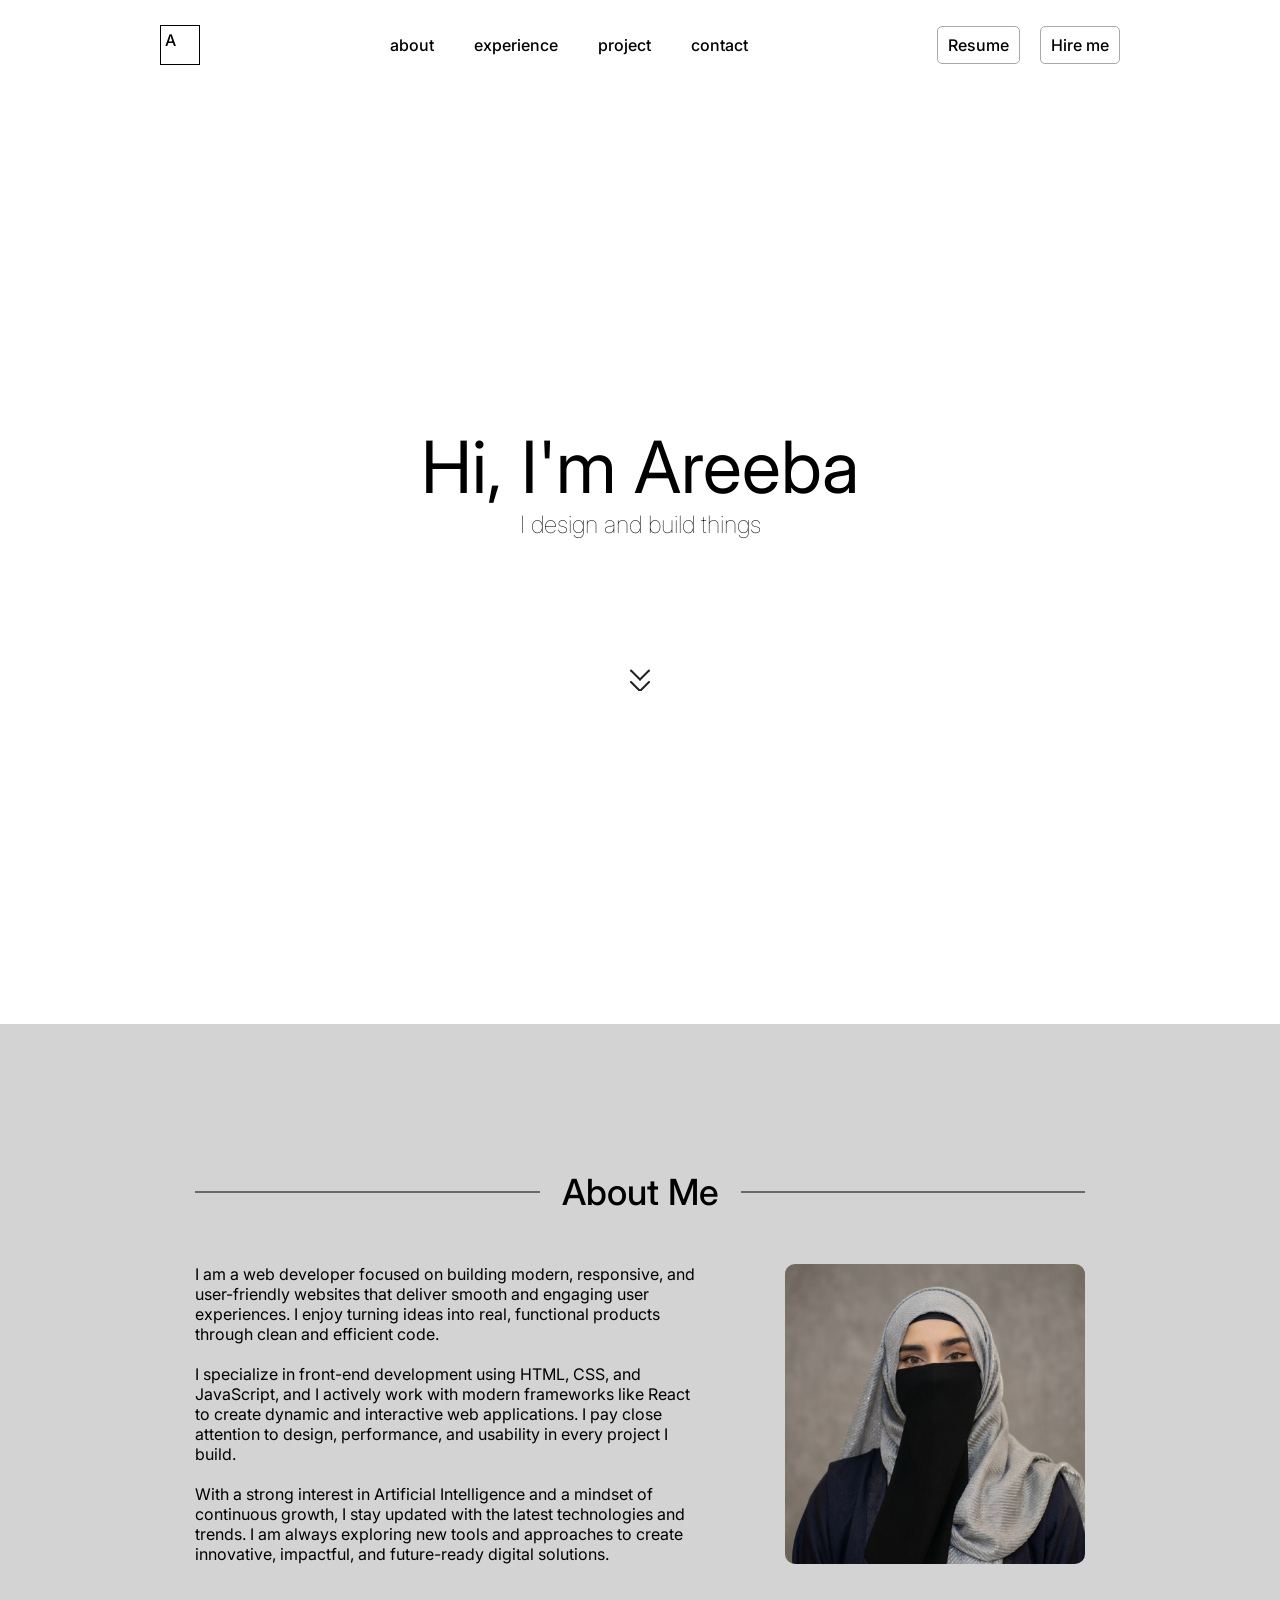
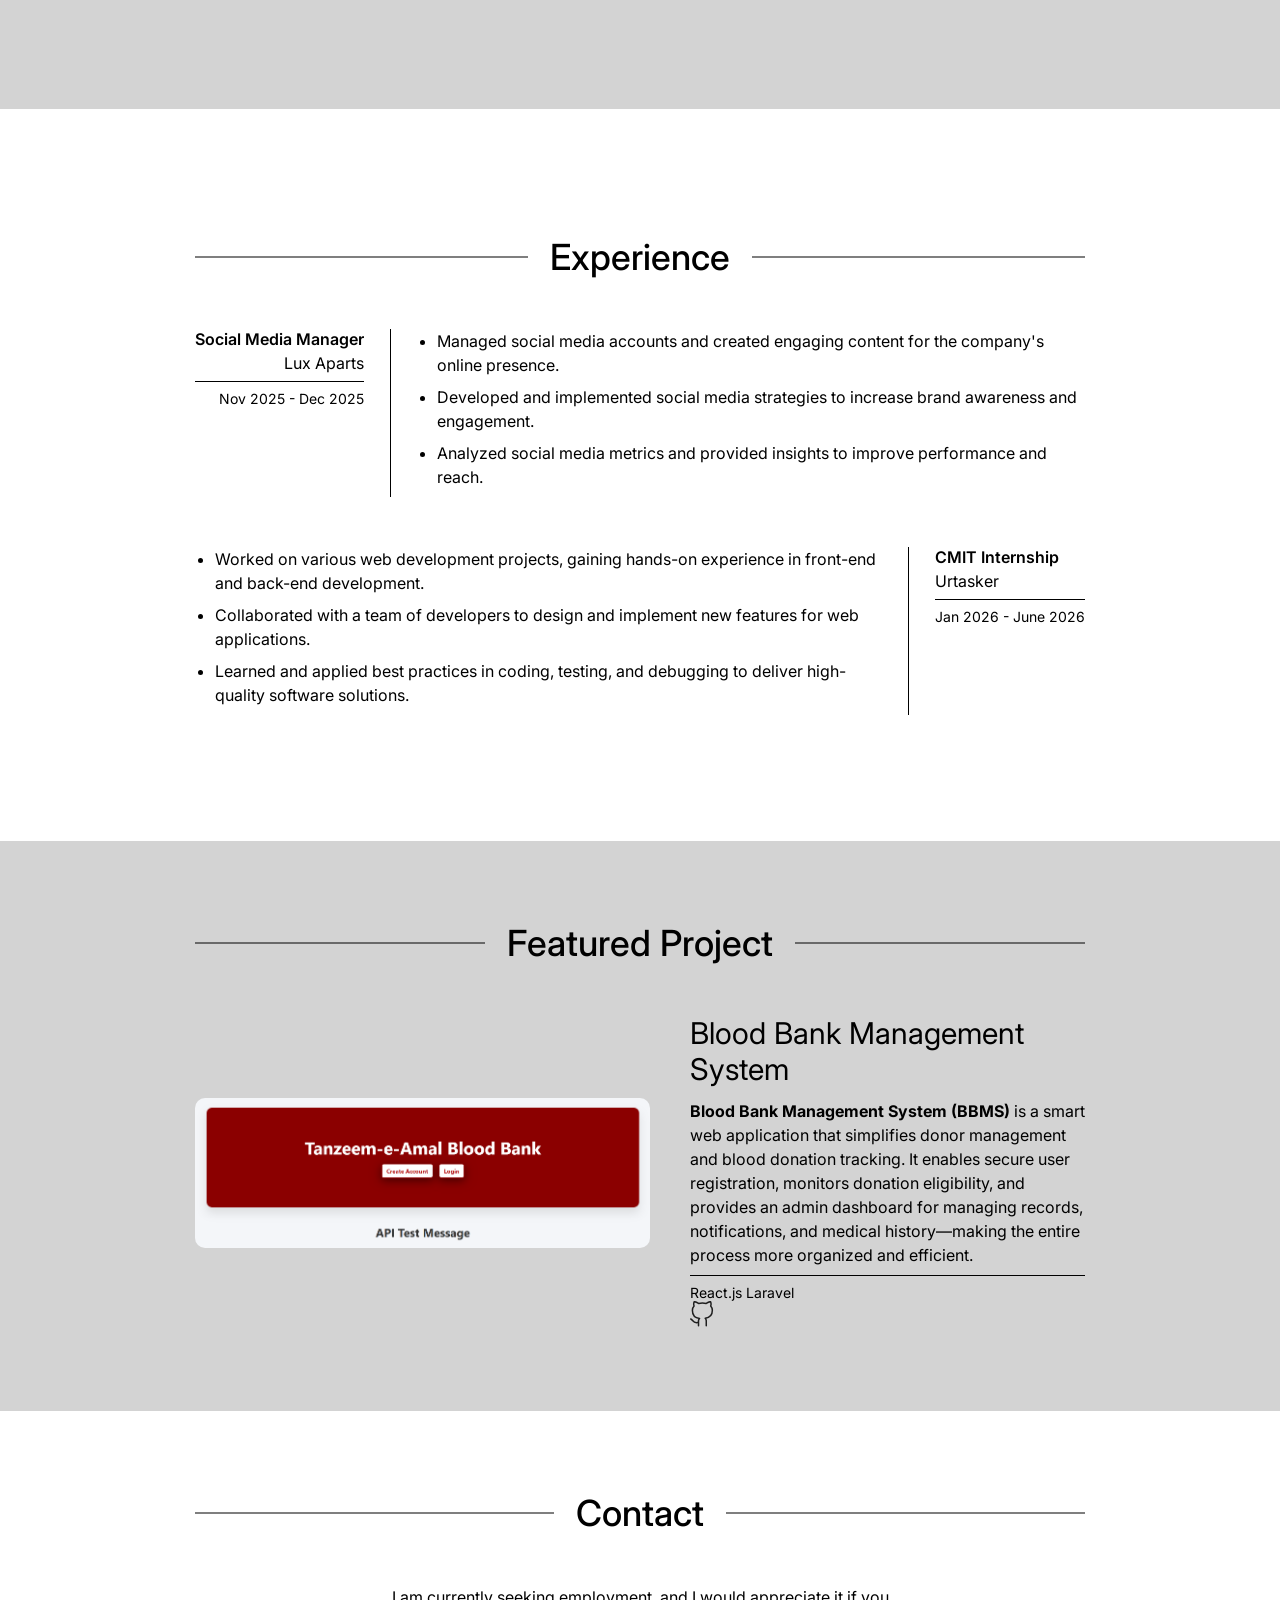
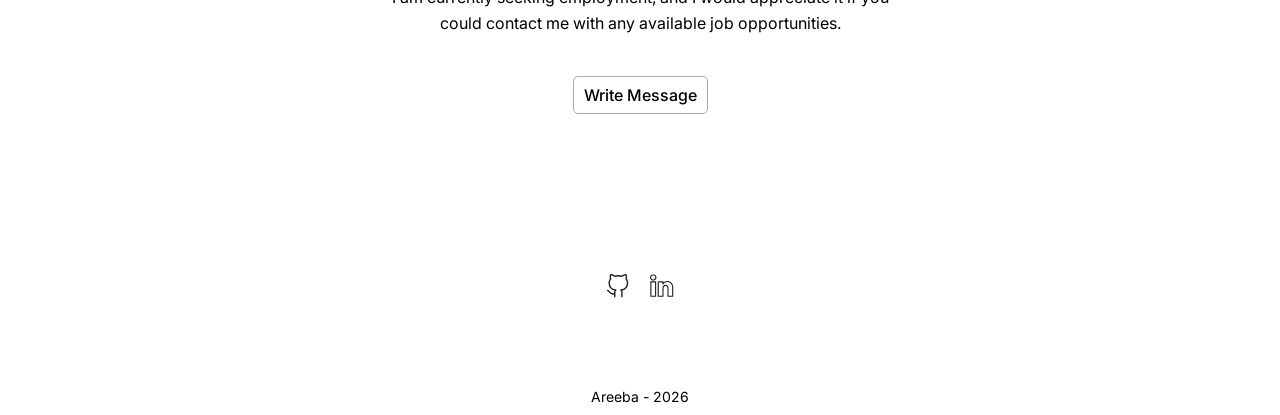
<file: index.html>
<!DOCTYPE html>
<html lang="en">
<head>
    <meta charset="UTF-8">
    <meta name="viewport" content="width=device-width, initial-scale=1.0">
    <title>Simple Portfolio</title>
    <link rel="preconnect" href="https://fonts.googleapis.com">
    <link rel="preconnect" href="https://fonts.gstatic.com" crossorigin>
    <link href="https://fonts.googleapis.com/css2?family=Inter:wght@400;500;600&display=swap" rel="stylesheet">
    <link rel="stylesheet" href="style.css">
</head>
<body>

    <header class="header">
      <div class="header-inner">
        <a href="#hero" class="logo">
            <span class="logo-text">A</span>
        </a>
        <nav class="nav">
            <a href="#about">about</a>
            <a href="#experience">experience</a>
            <a href="#project">project</a>
            <a href="#contact">contact</a>
        </nav>
        <div class="btn-wrapper">
            <a target="_blank" href="assets/Resume.pdf">Resume</a>
            <a href="#contact">Hire me</a>
        </div>
        <button class="menu-btn">
            <img src="assets/menu-icon.svg" alt="menu">
        </button>
      </div>
    </header>

    <div class="drawer-overlay"></div>
    <div class="drawer">
        <div class="header-drawer">
            <a href="#hero" class="tag">
                <span class="tag-text">A</span>
            </a>
            <button class="close-btn" type="button" aria-label="Close menu">
                <img src="assets/toggle-mobile-menu.svg" alt="cross">
            </button>
        </div>
        <div class="nav-wrapper">
            <nav class="anchor">
                <a href="#about">about</a>
                <a href="#experience">experience</a>
                <a href="#project">project</a>
                <a href="#contact">contact</a>
            </nav>
            <div class="btn">
                <a target="_blank" href="assets/Resume.pdf">Resume</a>
                <a href="#contact">Hire me</a>
            </div>
        </div>
    </div>
    
    <section class="hero" id="hero">
        <div class="hero-content">
            <h1>Hi, I'm Areeba</h1>
            <p>I design and build things</p>
        </div>
        <a href="#about" class="arrow-link">
            <img src="assets/hero-arrow.svg" alt="arrow">
        </a>
    </section>

    <section class="about" id="about">
        <div class="container">
            <div class="title-wrapper">
                <div class="divider"></div>
                <h2>About Me</h2>
                <div class="divider"></div>
            </div>
            <div class="about-content">
                <div class="about-text">
                    <p>
                        I am a web developer focused on building modern, responsive, and user-friendly websites that deliver smooth and engaging user experiences. I enjoy turning ideas into real, functional products through clean and efficient code.
                        <br><br>
                        I specialize in front-end development using HTML, CSS, and JavaScript, and I actively work with modern frameworks like React to create dynamic and interactive web applications. I pay close attention to design, performance, and usability in every project I build.
                        <br><br>
                        With a strong interest in Artificial Intelligence and a mindset of continuous growth, I stay updated with the latest technologies and trends. I am always exploring new tools and approaches to create innovative, impactful, and future-ready digital solutions.
                    </p>
                </div>
                <div class="about-image">
                    <img src="assets/profile.jpg" alt="About Me">
                </div>
            </div>
        </div>
    </section>

    <section class="experience" id="experience">
        <div class="container">
            <div class="title-wrapper">
                <div class="divider"></div>
                <h2>Experience</h2>
                <div class="divider"></div>
            </div>

            <div class="experience-items">
                <div class="job-info">
                    <h3>Social Media Manager</h3>
                    <p class="company">Lux Aparts</p>
                    <hr>
                    <p class="date">Nov 2025 - Dec 2025</p>
                </div>
                <div class="vertical-line"></div>
                <ul class="job-desc">
                    <li>Managed social media accounts and created engaging content for the company's online presence.</li>
                    <li>Developed and implemented social media strategies to increase brand awareness and engagement.</li>
                    <li>Analyzed social media metrics and provided insights to improve performance and reach.</li>
                </ul>
            </div>

            <div class="experience-items reverse">
                <ul class="job-desc">
                    <li>Worked on various web development projects, gaining hands-on experience in front-end and back-end development.</li>
                    <li>Collaborated with a team of developers to design and implement new features for web applications.</li>
                    <li>Learned and applied best practices in coding, testing, and debugging to deliver high-quality software solutions.</li>
                </ul>
                <div class="vertical-line"></div>
                <div class="job-info">
                    <h3>CMIT Internship</h3>
                    <p class="company">Urtasker</p>
                    <hr>
                    <p class="date">Jan 2026 - June 2026</p>
                </div>
            </div>
        </div>
    </section>

    <section class="project" id="project">
        <div class="container">
            <div class="title-wrapper">
                <div class="divider"></div>
                <h2>
                    <span class="desktop-text">Featured Project</span>
                    <span class="mobile-text">Project</span>
                </h2>
                <div class="divider"></div>
            </div>
            <div class="project-content">
                <div class="project-image">
                    <img src="assets/project.png" alt="Project">
                </div> 
                <div class="project-info">
                    <p class="project-name">Blood Bank Management System</p>
                    <p class="description">
                        <b>Blood Bank Management System (BBMS)</b> is a smart web application that simplifies donor management and blood donation tracking. It enables secure user registration, monitors donation eligibility, and provides an admin dashboard for managing records, notifications, and medical history—making the entire process more organized and efficient.
                    </p>
                    <hr>
                    <p class="lang">React.js Laravel</p>
                    <a target="_blank" 
                      href="https://github.com/AdaBugHunter/BBMS" 
                      class="Project-Link"
                      rel="noopener noreferrer">
                        <img src="assets/git-icon.svg" alt="Git">
                    </a>
                </div>
            </div>
        </div>
    </section>

    <section class="contact" id="contact">
        <div class="container">
            <div class="title-wrapper">
                <div class="divider"></div>
                <h2>Contact</h2>
                <div class="divider"></div>
            </div>
        <div class="contact-content">
            <p class="contact-text">I am currently seeking employment, and I would appreciate it if you could contact me with any available job opportunities.</p>
            <div class="btn-wrapper">
                <a href="mailto:areeba.dev08@gmail.com?subject=Hello&body=I%20want%20to%20contact%20you" target="_blank" class="message desktop-text">Write Message</a>
                <a href="mailto:areeba.dev08@gmail.com?subject=Hello&body=I%20want%20to%20contact%20you" target="_blank" class="message mobile-text">Say Hello</a>
            </div>
           <div class="social-links">
                <a target="_blank"  href="https://github.com/AdaBugHunter" rel="noopener noreferrer">
                    <img src="assets/git-icon.svg" alt="Git">
                </a>
                <a  target="_blank" href="https://www.linkedin.com/in/areeba-ali-91654122a/" rel="noopener noreferrer">
                    <img src="assets/linkedIn-icon.svg" alt="Linkedin">
                </a>
            </div>
        </div>
        </div>
    </section>

    <footer class="footer">    
        <p class="footer-content">Areeba - 2026</p>
    </footer>

    <script src="script.js"></script>
</body>
</html>
</file>
<file: style.css>
html {
  scroll-behavior: smooth;
}
* {
    box-sizing: border-box;
    margin: 0;
    padding: 0;
}

body {
    font-family: Inter, sans-serif;
}

/* Shared */
 .container {
    width: 100%;
    max-width: 930px;
    padding: 0 20px;
    box-sizing: border-box;
}
.divider {
    flex: 1;
    height: 1px;
    background-color: black;
}
.title-wrapper {
    display: flex;
    align-items: center;
    justify-content: center;
    width: 100%;
    position: relative;
    gap: 22px;
}
.title-wrapper::before {
    content: "";
    position: absolute;
    left: 0;
    right: 0;
    top: 50%;
    height: 1px;
    background-color: black;
    transform: translateY(-50%);
}
.title-wrapper .divider {
    display: none;
}
.title-wrapper h2 {
    position: relative;
    z-index: 1;
    font-size: 36px;
    font-weight: 500;
    padding: 0 22px;
    background-color: #fff;
    white-space: nowrap;
}
.about .title-wrapper h2 {
    background-color: lightgrey;
}
.project .title-wrapper h2 {
    background-color: lightgrey;
}
.about-text,
.job-desc {
    font-size: 16px;
    font-weight: 400;
}

/* Header */
.header {
    position: sticky;
    top: 0;
    z-index: 100;
    width: 100%;
    background-color: #fff;
}
.header-inner {
    display: flex;
    align-items: center;
    justify-content: space-between;
    padding: 25px 160px;
    height: 90px;
    width: 100%;
    max-width: 1440px;
    margin: 0 auto;
    box-sizing: border-box;
}
.logo {
    width: 40px;
    height: 40px;
    border: 1px solid black;
    display: flex;
    align-items: center;
    justify-content: center;
    text-decoration: none;
}
.logo-text {
    transform: translate(-10px, -5px);
    color: black;
    font-size: 16px;
    font-weight: 500;
}
.nav {
    display: flex;
    align-items: center;
    gap: 20px;
}
.nav a {
    text-decoration: none;
    padding: 10px 10px;
    font-size: 16px;
    font-weight: 500;
    color: black;
}
.nav a:hover {
    background-color: lightgray;
    border-radius: 5px;
}
.btn-wrapper {
    display: flex;
    align-items: center;
    gap: 20px;
}
.btn-wrapper a {
    padding: 8px 10px;
    border: 1px solid darkgray;
    border-radius: 5px;
    font-size: 16px;
    font-weight: 500;
    color: black;
    background-color: transparent;
    text-decoration:none;
}
.btn-wrapper a:hover {
    border: 1px solid black;
}
.menu-btn {
    display: none;
    width: 36px;
    height: 24px;
    background-color: transparent;
    border: none;
}

/* Hero section */
.hero {
    display: flex;
    flex-direction: column;
    align-items: center;
    justify-content: center;
    height: 934px;
    width: 100%;
    text-align: center;
    gap: 100px;
}
.hero-content {
    display: flex;
    flex-direction: column;
    align-items: center;
    justify-content: center;
}
.hero-content h1 {
    font-size: 72px;
    font-weight: 400;
}
.hero-content p {
    font-size: 24px;
    font-weight: lighter;
}
.arrow-link {
    display: flex;
    padding-top: 20px;
}

/* About Section */
.about {
    height: 685px;
    width: 100%;
    align-items: center;
    justify-content: center;
    display: flex;
    flex-direction: column;
    background-color: lightgrey;
}
.about-content {
    display: flex;
    align-items: center;
    justify-content: space-between;
    gap: 79px;
    margin-top: 50px;
}
.about-text {
    flex: 1;
}
.about-image {
    height: 300px;
    width: 300px;
    border-radius: 10px;
    overflow: hidden;
}
.about-image img {
    height: 100%;
    width: 100%;
    object-fit: cover;
}

/* Experience section */
.experience {
    width: 100%;
    display: flex;
    flex-direction: column;
    align-items: center;
    justify-content: center;
    height: 732px;
}
.experience-items {
    display: flex;
    align-items: flex-start;
    margin-top: 50px;
    gap: 26px;
}
.vertical-line {
    width: 1px;
    align-self: stretch;
    background-color: black;
    flex-shrink: 0;
}
.job-info {
    text-align: right;
    flex-shrink: 0;
}
.job-info hr {
    border: none;
    border-top: 1px solid black;
    margin-bottom: 8px;
    margin-top: 8px;
}
.job-info h3 {
    font-size: 16px;
    font-weight: 600;
    margin-bottom: 4px;
    white-space: nowrap;
}
.job-info .company {
    font-size: 16px;
    white-space: nowrap;
}
.job-info .date {
    font-size: 14px;
    white-space: nowrap;
}
.job-desc {
    list-style-position: outside;
    padding-left: 20px;
}
.job-desc li {
    line-height: 1.5;
    margin-bottom: 8px;
}
.experience-items.reverse .job-info {
    text-align: left;
}

/* Featured Projects */
.project {
    display: flex;
    flex-direction: column;
    align-items: center;
    justify-content: center;
    height: auto;
    width: 100%;
    padding: 80px 0;
    background-color: lightgrey;
}
.project-content {
    display: flex;
    align-items: center;
    justify-content: space-between;
    gap: 40px;
    margin-top: 50px;
    width: 100%;
}
.project-info {
    text-align: left;
    flex: 1;
    min-width: 0;
}
.lang {
    font-size: 14px;
    font-weight: 400;
}
.project-name {
    font-size: 30px;
    font-weight: 400;
    margin-bottom: 12px;
}
.desktop-text {
    display: inline;
}
.mobile-text {
    display: none;
}
.description {
    font-size: 16px;
    font-weight: 400;
    line-height: 1.5;
}
.project-info hr {
    border: none;
    border-top: 1px solid black;
    margin-bottom: 8px;
    margin-top: 8px;
}
.project-image {
    width: 455px;
    max-width: 100%;
    border-radius: 10px;
    overflow: hidden;
    flex-shrink: 0;
}
.project-image img {
    width: 100%;
    height: auto;
    display: block;
}
.Project-Link{
    height:16px;
    width:14.4px;
}

/*Contact*/
.contact{
    display: flex;
    flex-direction: column;
    align-items: center;
    justify-content: center;
    height: auto;
    width: 100%;
    padding: 80px 0;
}
.contact-text {
    max-width: 520px;
    font-size: 16px;
    font-weight: 400;
    line-height: 1.6;
    color: black;
}

.contact-content {
    display: flex;
    flex-direction: column;
    align-items: center;
    text-align: center;
    margin-top: 50px;
    gap: 40px;
}
.message{
    padding: 8px 10px;
    border: 1px solid darkgray;
    border-radius: 5px;
    font-size: 16px;
    font-weight: 500;
    color: black;
    background-color: transparent;
}
.message:hover {
    border: 1px solid black;
}
.social-links{
    margin-top:120px;
    display:flex;
    align-items: center;
    gap:20px;
}
.social-links img{
    width:24px;
    height:24px;
    display:block;
}

/*Footer*/
.footer{
    display: flex;
    align-items: center;
    justify-content: center;
    padding: 10px 20px;
    width: 100%;
    margin: 0 auto;
}
.footer-content{
    align-items: center;
    justify-content:center;
    font-size:14px;
    font-weight: 400;
}

/*Drawer style*/
.drawer-overlay {
    position: fixed;
    inset: 0;
    background-color: rgba(0, 0, 0, 0.3);
    opacity: 0;
    visibility: hidden;
    z-index: 199;
    transition: opacity 0.2s ease, visibility 0.2s ease;
}
.drawer{
    display: flex;
    flex-direction: column;
    min-height: 100vh;
    width: 100%;
    background-color:gainsboro;
    transform: translateX(100%);
    position:fixed;
    inset:0;
    z-index:200;
    transition: transform 0.2s ease;
}
.header-drawer {
    display: flex;
    align-items: center;
    justify-content: space-between;
    height: 90px;
    padding: 0 26px;
    background-color: #fff;
    flex-shrink: 0;
    margin: 22px 20px 0;
}
.tag {
    width: 40px;
    height: 40px;
    border: 1px solid black;
    display: flex;
    align-items: center;
    justify-content: center;
    text-decoration: none;
}
.tag-text {
    transform: translate(-10px, -5px);
    color: black;
    font-size: 16px;
    font-weight: 500;
}
.close-btn {
    display: block;
    width: 34px;
    height: 24px;
    background-color: transparent;
    border: none;
    cursor: pointer;
}
.nav-wrapper{
    display: flex;
    flex-direction:column;
    justify-content: center;
    height:450px;
    width:306px;
    gap: 50px;
    background-color: lightgray;
    padding: 40px 30px; 
    align-items:center;
    margin: auto; 
}
.anchor{
    display:flex;
    flex-direction: column;
    gap:10px;
    align-items: center;
}
.anchor a{
    text-decoration: none;
    color:black;
    font-size: 16px;
    font-weight: 400;
    justify-content:center;
    text-align:center;
    padding:10px;
}
.btn{
    display:flex;
    flex-direction:column;
    gap: 20px;
    align-items: center;
}
.btn a{
    border: 1px solid darkgray;
    border-radius: 5px;
    font-size: 16px;
    font-weight: 400;
    color: black;
    background-color: transparent;
    text-decoration:none;
    padding:8px 10px;
}

/*JS*/
body.drawer-open .drawer-overlay {
    opacity: 1;
    visibility: visible;
}
body.drawer-open .drawer{
    transform: translateX(0); 
}
body.drawer-open{
    overflow:hidden;
}
.active {
  color:black;
}
.nav a.active {
    background-color: lightgray;
    border-radius: 5px;
}


/* Media Queries */
@media (max-width: 768px) {
    .nav,
    .header .btn-wrapper {
        display: none;
    }
    .menu-btn {
        display: block;
    }
    .hero {
        height: 754px;
        padding: 0 26px;
        gap: 50px;
    }
    .hero-content {
        width: auto;
        align-items: center;
        justify-content: space-between;
    }
    .hero-content h1 {
        font-size: 36px;
    }
    .hero-content p {
        font-size: 20px;
    }
    .about {
        height: auto;
        padding: 60px 0 80px;
        gap: 40px;
    }
    .about-content {
        gap: 30px;
        display: flex;
        flex-direction: column;
    }
    .about-text {
        text-align: left;
    }
    .about-image {
        height: 150px;
        width: 150px;
    }
    .experience {
        height: auto;
        padding: 60px 0;
    }
    .experience-items,
    .experience-items.reverse {
        display: flex;
        flex-direction: column;
        align-items: flex-start;
        gap: 10px;
    }
    .vertical-line {
        display: none;
    }
    .job-info,
    .experience-items.reverse .job-info {
        order: 1;
        text-align: left;
    }
    .job-desc {
        order: 2;
        padding: 0 0 0 20px;
    }
    .job-info hr {
        display: none;
    }
    .job-info .company,
    .job-info .date {
        display: inline;
        font-size: 13px;
        margin: 0;
    }
    .job-info .company::after {
        content: " / ";
    }
    .project {
        height: auto;
        padding: 60px 0;
    }
    .project-content {
        flex-direction: column;
        height: auto;
        gap: 24px;
    }
    .project-image {
        width: 100%;
        height: auto;
    }
    .project-name {
        font-size: 20px;
    }
    .description {
        font-size: 14px;
    }
    .contact{
        padding: 26px 0;
    }
    .contact-content{
        gap: 30px;
        margin-top: 40px;
    }
    .contact-text{
        font-size: 14px;
        font-weight: 400;
    }

    .desktop-text{
        display: none;
    }
    .mobile-text{
        display : inline;
    }
    .social-links{
        margin-top:60px;
    }
    .social-links img{
        height: 20px;
        width: 20px;
    }
    .footer{
        padding: 20px;
    }
}
@media (min-width: 769px) and (max-width: 1023px) {
    .header-inner {
        padding: 0 26px;
    }
    .hero {
        height: 754px;
    }
    .about,
    .experience,
    .project {
        height: auto;
        padding: 60px 0;
    }
}
@media (max-width: 1024px) {
    .header {
        width: auto;
        height: 90px;
    }
    .header-inner {
        height: 90px;
        padding: 0 26px;
    }
    .hero {
        height: 754px;
    }
    .title-wrapper h2 {
        font-size: 30px;
    }
    .about-text,
    .job-desc,
    .description {
        font-size: 14px;
    }
    .about {
        height: auto;
        padding: 50px 0;
    }
    .experience {
        height: auto;
        padding: 50px 0;
    }
    .project {
        height: auto;
        padding: 50px 0;
    }
    .project-content {
        flex-direction: column;
        height: auto;
    }
    .project-image {
        width: 100%;
        height: auto;
    }
}
@media (min-width: 2560px) {
    .nav a {
        font-size: 20px;
    }
    .hero {
        height: 800px;
        font-size: 30px;
    }
    .about {
        height: auto;
        padding: 80px 0;
    } }
</file>
